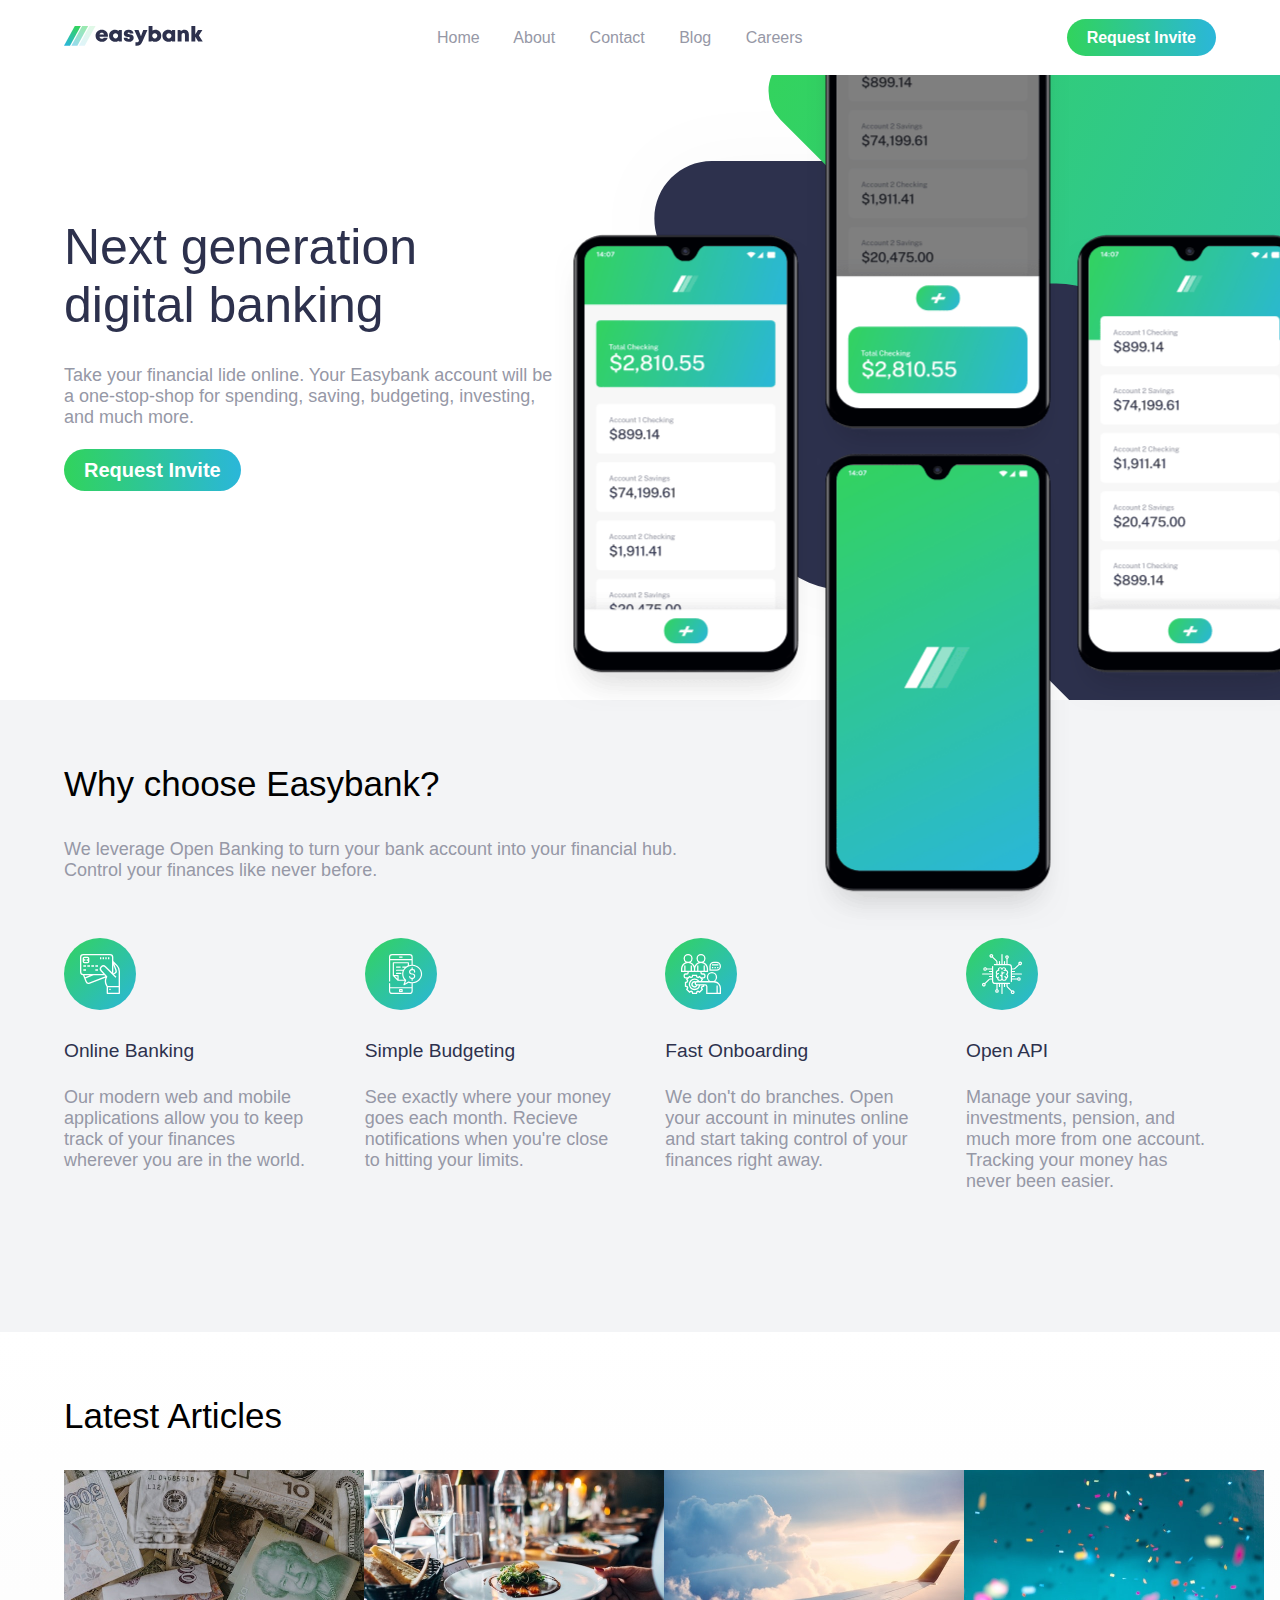
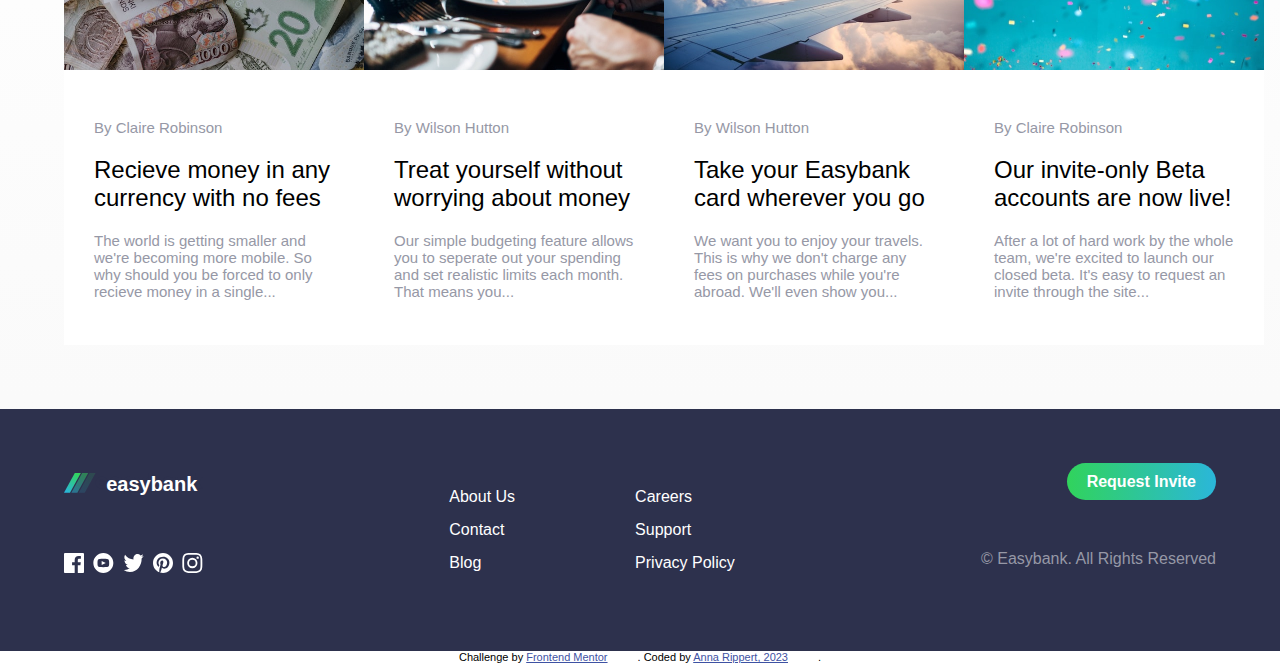
<file: index.html>
<!DOCTYPE html>
<html lang="en">
<head>
  <meta charset="UTF-8">
  <meta name="viewport" content="width=device-width, initial-scale=1.0"> <!-- displays site properly based on user's device -->
  <link rel="icon" type="image/png" sizes="32x32" href="./images/favicon-32x32.png">
  <link rel="stylesheet" href="style.css">
  <title>Frontend Mentor | Easybank landing page</title>
  <!--Linking scripts to two components-->
  <script src="./components/card.js"></script>
  <script src="./components/info.js" defer></script>
</head>

<body>
  <!--Header and menu-->
  <header>
    <div class="main-header">
      <div id="logo">
        <img src="./images/logo.svg" alt="logo">
      </div>
      <div id="menu">
        <nav id="menu-items">
          <a>Home</a>
          <a>About</a>
          <a>Contact</a>
          <a>Blog</a>
          <a>Careers</a>
        </nav>
      </div>
      <div class="request-button">
        <a class="button">Request Invite</a>
      </div>
    </div>
  </header>

  <!--Main Section-->
  <div id="main-section">
    <div id="main-text">
      <h1>Next generation digital banking</h1>
      <p>Take your financial lide online. Your Easybank account will be a one-stop-shop for spending, saving, budgeting, investing, and much more.</p>
      <a class="button">Request Invite</a>
    </div>
    <div id="main-image">
      <img id="background-image" src="./images/bg-intro-desktop.svg" alt="background-colors">
      <img id="mockup-image" src="./images/image-mockups.png" alt="phone mockup image">
    </div>
  </div>

  <!--Why choose Easybank section-->
  <div class="middle">
    <div class="middle-content">
      <h2>Why choose Easybank?</h2>
      <p>We leverage Open Banking to turn your bank account into your financial hub. <br>Control your finances like never before.</p>
      <div class="sections">
        <info-card
          image = "./images/icon-online.svg"
          title = "Online Banking"
          des = "Our modern web and mobile applications allow you to keep track of your finances wherever you are in the world."
        ></info-card>
        <info-card
          image="./images/icon-budgeting.svg"
          title="Simple Budgeting"
          des="See exactly where your money goes each month. Recieve notifications when you're close to hitting your limits."
        ></info-card>
        <info-card
          image="./images/icon-onboarding.svg"
          title="Fast Onboarding"
          des="We don't do branches. Open your account in minutes online and start taking control of your finances right away."
        ></info-card>
        <info-card
          image="./images/icon-api.svg"
          title="Open API"
          des="Manage your saving, investments, pension, and much more from one account. Tracking your money has never been easier."
        ></info-card>
      </div> 
    </div>
  </div>

  <!--Latest Articles Section-->
  <div class="article-section">
    <div class="articles">
      <h2>Latest Articles</h2>
      <div class="cards">
        <article-card
          image="./images/image-currency.jpg"
          author="Claire Robinson"
          title="Recieve money in any currency with no fees"
          description="The world is getting smaller and we're becoming more mobile. So why should you be forced to only recieve money in a single"
        ></article-card>
        <article-card
          image="./images/image-restaurant.jpg"
          author="Wilson Hutton"
          title="Treat yourself without worrying about money"
          description="Our simple budgeting feature allows you to seperate out your spending and set realistic limits each month. That means you"
        ></article-card>
        <article-card
          image="./images/image-plane.jpg"
          author="Wilson Hutton"
          title="Take your Easybank card wherever you go"
          description="We want you to enjoy your travels. This is why we don't charge any fees on purchases while you're abroad. We'll even show you"
        ></article-card>
        <article-card
          image="./images/image-confetti.jpg"
          author="Claire Robinson"
          title="Our invite-only Beta accounts are now live!"
          description="After a lot of hard work by the whole team, we're excited to launch our closed beta. It's easy to request an invite through the site"
        ></article-card>
      </div>
    </div>
  </div>
  <!--Footer-->
  <footer>
    <div class="footer-items">
      <div class="left-col-footer">
        <div class="image-container">
          <img src="./images/logo.svg" alt="Image">
          <div class="text-overlay">
            <h4>easybank</h4>
          </div>
        </div>
        <div class="footer-icons">
          <img src="./images/icon-facebook.svg" alt="facebook icon">
          <img src="./images/icon-youtube.svg" alt="youtube icon">
          <img src="./images/icon-twitter.svg" alt="twitter icon">
          <img src="./images/icon-pinterest.svg" alt="pinterest icon">
          <img src="./images/icon-instagram.svg" alt="Instagram icon">
        </div>
      </div>
      <table>
        <tr>
          <td>About Us</td>
          <td>Careers</td>
        </tr>
        <tr>
          <td>Contact</td>
          <td>Support</td>
        </tr>
        <tr>
          <td>Blog</td>
          <td>Privacy Policy</td>
        </tr>
      </table>
      <div class="right-col-footer">
        <div class="request-button">
          <a class="button">Request Invite</a>
        </div>
        <p>&copy; Easybank. All Rights Reserved</p>
      </div>
    </div>
  </footer>
  
  <div class="attribution">
    Challenge by <a href="https://www.frontendmentor.io?ref=challenge" target="_blank">Frontend Mentor</a>. 
    Coded by <a href="#">Anna Rippert, 2023</a>.
  </div>
</body>
</html>
</file>
<file: style.css>
.attribution { font-size: 11px; text-align: center; }
.attribution a { color: hsl(228, 45%, 44%); }
 
/*Styles for whole page*/
*{
  font-family: sans-serif;
  margin:0;
  padding:0;
  box-sizing: border-box;
  
}

body{
  overflow-x: hidden;
}

/*style for links*/
a{
  padding-right: 30px
}

/*style for h1 texts*/
h1{
  font-weight: lighter;
  font-size: 50px;
}

/*style for h2 texts*/

h2{
  font-weight:300;
  font-size: 35px;
}

/* header 4 styling */
h4{
  font-size: 20px;
  margin-bottom: 10px;
  }

/*style for all buttons*/
.button{
  background-image: linear-gradient(to right, hsl(136, 65%, 51%) , hsl(192, 70%, 51%));
  padding: 10px 20px;
  border-radius: 30px;
  color:white;
  font-weight: bolder;
  width:300px;
  white-space: nowrap;
  transition: background-image 2s;
}

/*style for all buttons hover state*/
.button:hover{
  background-image: linear-gradient(to right, #9ADFAC, #94D3DF);
}

/*header tag*/
header {
  padding: 0;
  margin: 0;
  background-color: white;
  position: fixed;
  top: 0;
  left: 0;
  width: 100%;
  z-index: 999;
}

/*Style for logo and menu*/
.main-header {
  display: flex;
  background-color: white;
  text-decoration: none;
  margin: 2% 5% 2% 5%;
  justify-content: space-between;
  align-items: center;
  
}

/*menu items*/
#menu {
  width: 500px;
  text-align: center;
  background-color: white;
  
}

/*menu item links*/
#menu-items a{
  color:hsl(233, 8%, 62%)
}

/*menu item links hover interaction*/
#menu-items a:hover{
  color:black;
}

/*main container*/
#main-section{
  display:flex;
  margin-left:5%;
  margin-right:5%;
  width:35%;
  height:700px;
  
}

/*main container text*/
#main-text{
  margin-top: auto;
  margin-bottom: auto;
  color: hsl(233, 26%, 24%);
  font-weight:400;
  font-size:20px;
}

/*main container h1 text*/
#main-text h1{
  width:70%;
}

/*main container paragraph text*/
#main-text p{
  width:80%;
  color: hsl(233, 8%, 62%);
  margin-bottom: 5%;
  margin-top: 5%;
  font-weight:300;
  font-size:18px;
}

/*image container*/
#main-image{
  float:right !important;
  width:100%;
  position:relative;
  margin-right:-95% !important;
  margin-top:-10% !important;
}

/*colorful background image*/
#background-image{
  overflow:hidden;
  margin-left:-50%;
  margin-top:-40%;
  z-index: -1;
  position:absolute;
}

/*image of phones*/
#mockup-image {
  position: absolute;
  top: 30%;
  right: 0;
  transform: translate(50%, -20%);
  z-index: 2;
}

/*middle section container*/
.middle {
  background-color:hsl(220, 16%, 96%);
  position: relative;
  z-index: 1;
  padding: 5% 0% 5% 0%; 
}

/*middle content*/
.middle-content{
  margin-left:5%;
  margin-right:5%;
}
/*middle content text styles*/
.middle-content h2, .middle-content p{
  padding-bottom:3%;
}
/*middle content paragaph styles*/
.middle-content p{
  color: hsl(233, 8%, 62%);
  font-weight: 300;
  font-size:18px;
}

/*Middle content row of items container*/
.sections{
  padding-top:2%;
  padding-bottom:5%;
  display:flex;
  justify-content: space-between;
}

/*Article sections background*/
.article-section{
  background-image: linear-gradient(to bottom, hsl(0, 0%, 100%) , hsl(0, 0%, 98%));

}
/*Article sections container*/
.articles{
  padding-top: 5%;
  padding-bottom: 5%;
  margin-left:5%;
  margin-right:5%;
}

/*Article sections h2 styles*/
.articles h2{
  padding-bottom:3%;
}

/*Extra styles for card component*/
.cards{
  display:flex;
  justify-content: space-between;
}


/* footer */
footer{
  background-color:hsl(233, 26%, 24%);
  padding-top:5%;
  padding-bottom:5%;
}

/* footer items*/
.footer-items{
  display:flex;
  justify-content:space-between;
  margin-left:5%;
  margin-right:5%;
  color:white;
}

/* styles for icons in footer */
.footer-icons{
  display:flex;
  justify-content:space-between;
  margin-top:35%;
}

/* footer tbale of links */
table{
  display:flex;
  justify-content:center;
  border-collapse: separate;
  border-spacing: 120px 15px;
}

.left-col-footer img{
  margin-bottom: 5%;
}

.right-col-footer{
  text-align:right;
}

.right-col-footer p{
  margin-top:25%;
  color: hsl(233, 8%, 62%);
}


/* footer logo styling*/
.image-container {
  position: relative;
  display: inline-block;
}

.text-overlay {
  position: absolute;
  top: 50%;
  left: 50%;
  transform: translate(-30%, -50%);
  z-index: 1;
  color: white;
  text-align: center;
}

/* @media screen and (max-width: 375px) {

} */
</file>
